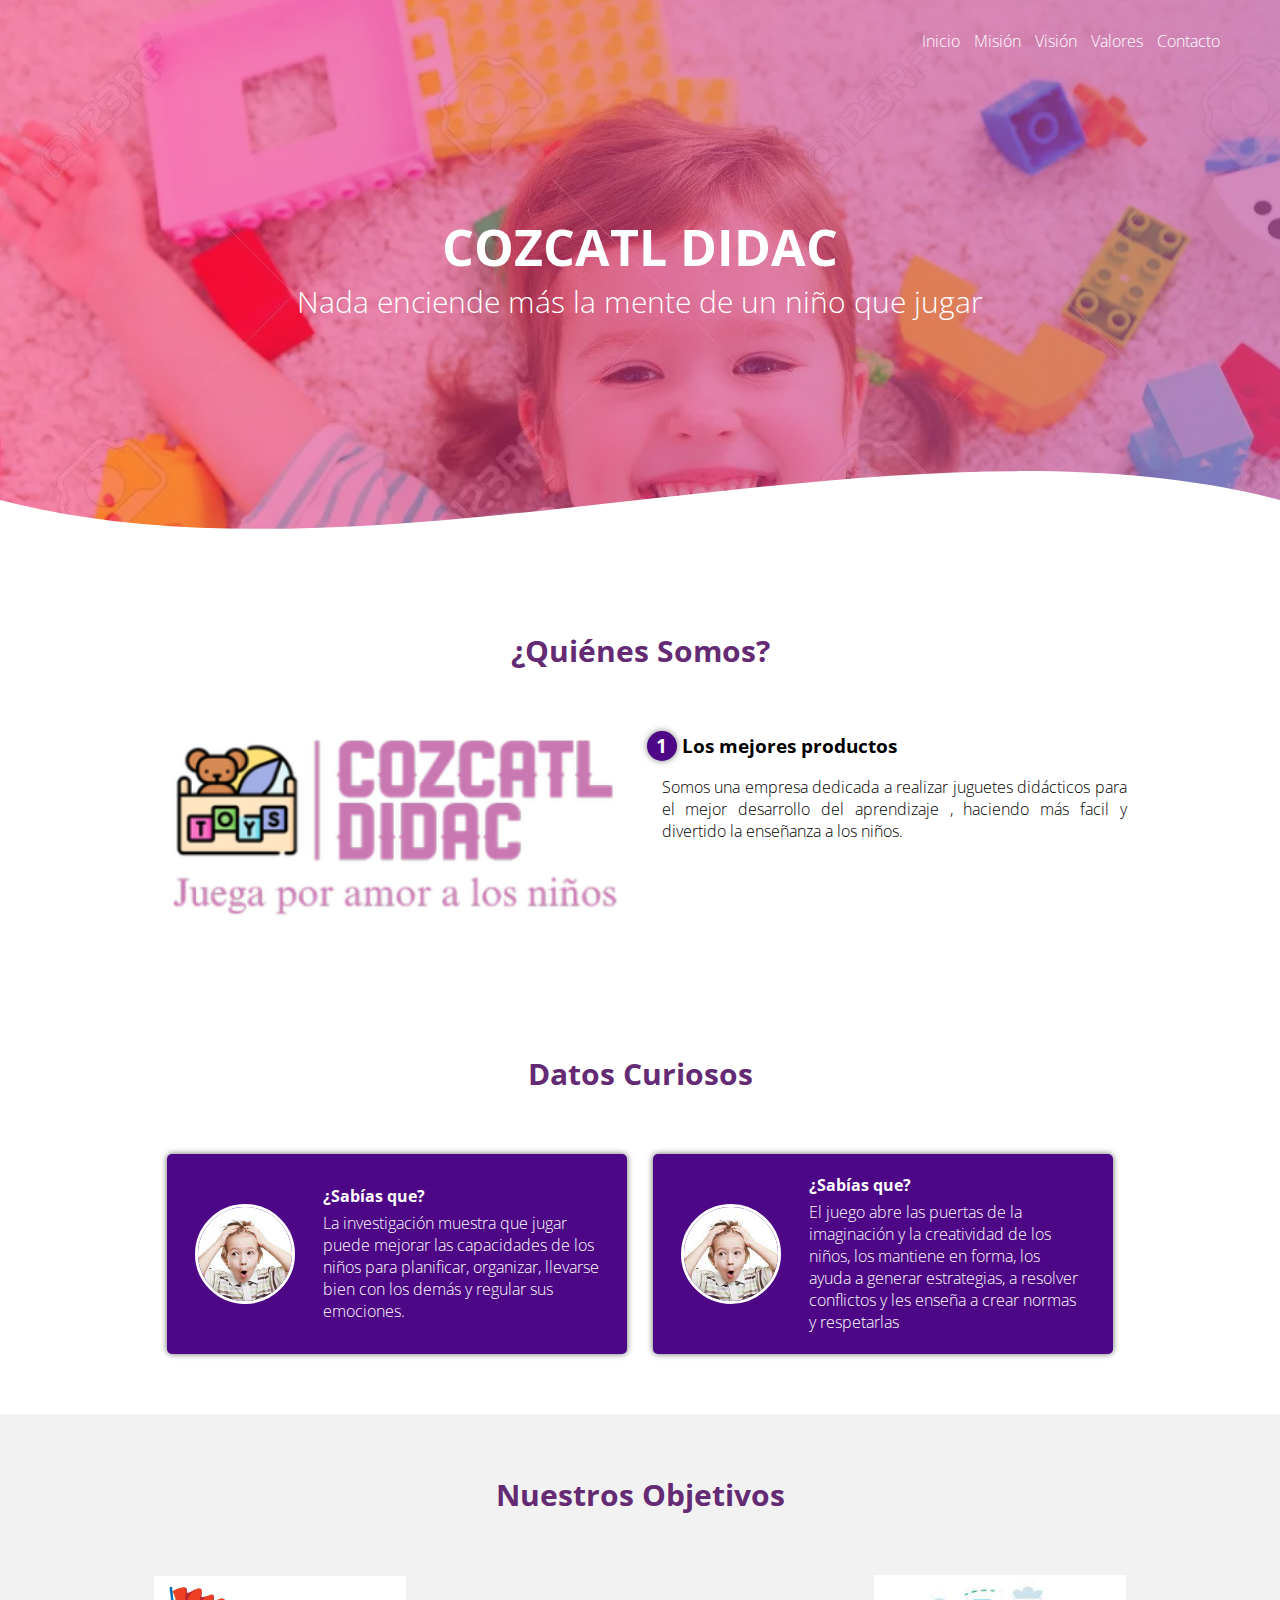
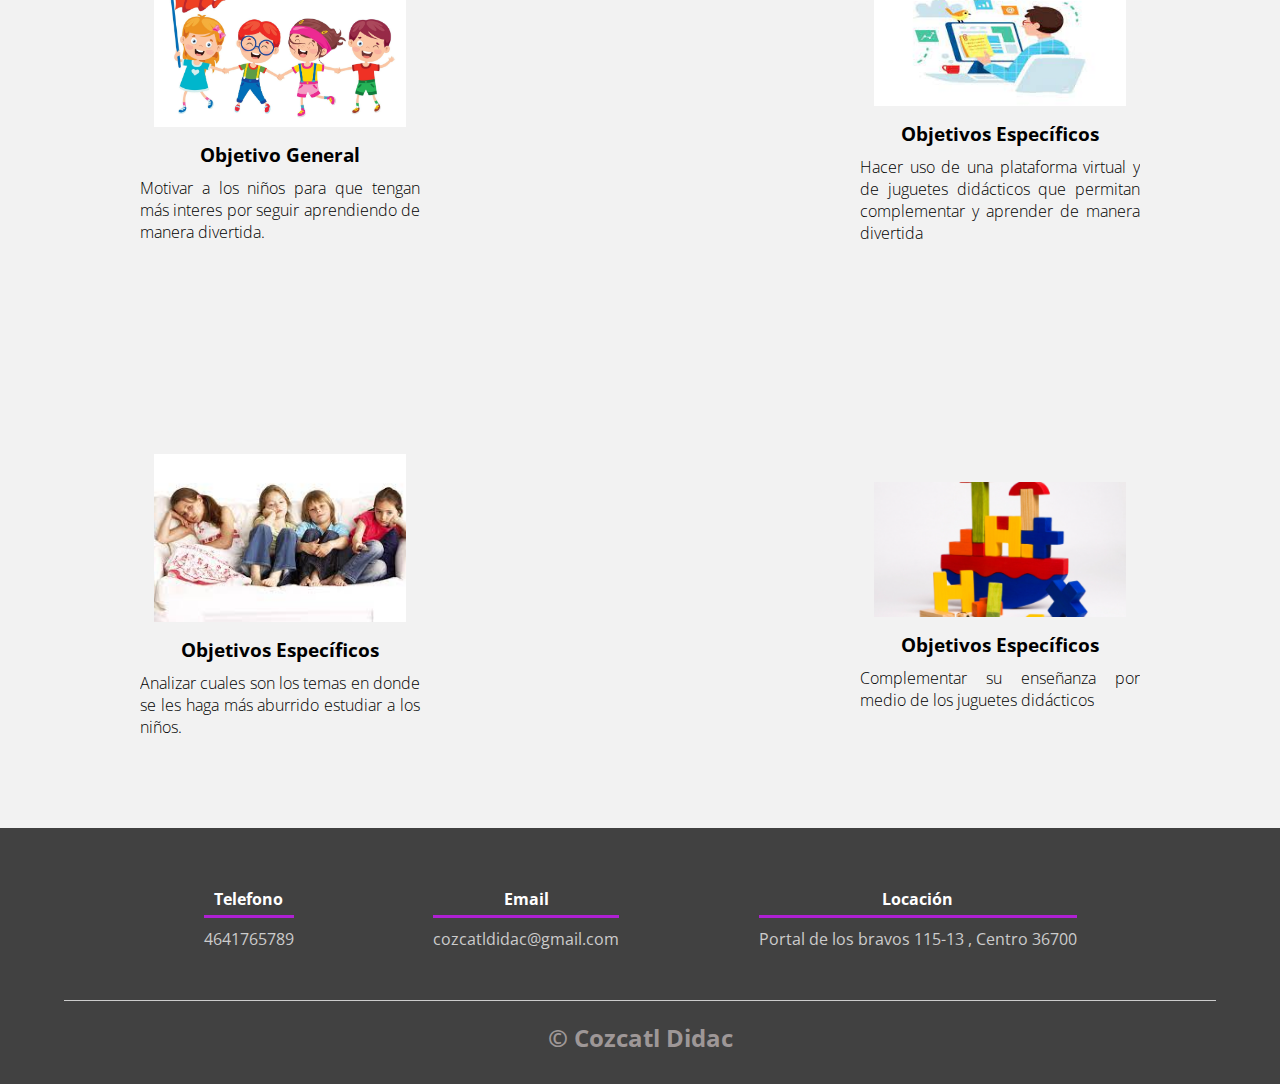
<file: Pagina Cozcatl/index.html>
<!DOCTYPE html>
<html lang="es">

<head>
    <meta charset="UTF-8">
    <meta name="viewport" content="width=device-width, initial-scale=1.0">
    <meta http-equiv="X-UA-Compatible" content="ie=edge">
    <title>Página web Cozcatl  Didac</title>
    <link rel="shortcut icon" href="img/logo.PNG" type="image/x-icon">
    <link rel="stylesheet" href="css/estilos.css">
    <link href="https://fonts.googleapis.com/css?family=Open+Sans:300,400,700,800&display=swap" rel="stylesheet"> 
</head>


<body>
    <header>
        <nav>
            <a href="#">Inicio</a>
            <a href="Mision.html">Misión</a>
            <a href="Vision.html">Visión</a>
            <a href="valores.html">Valores</a>
            <a href="contacto.html">Contacto</a>
        </nav>
        <section class="textos-header">
            <h1>COZCATL DIDAC</h1>
            <h2>Nada enciende más la mente de un niño que jugar</h2>
        </section>
        <div class="wave" style="height: 150px; overflow: hidden;"><svg viewBox="0 0 500 150" preserveAspectRatio="none"
                style="height: 100%; width: 100%;">
                <path d="M0.00,49.98 C150.00,150.00 349.20,-50.00 500.00,49.98 L500.00,150.00 L0.00,150.00 Z"
                    style="stroke: none; fill: #fff;"></path>
            </svg></div>
    </header>
    <main>
        <section class="contenedor sobre-nosotros">
            <h2 class="titulo">¿Quiénes Somos? </h2>
            <div class="contenedor-sobre-nosotros">
                <img src="img/logo.PNG" alt="" class="imagen-about-us">
                <div class="contenido-textos">
                    <h3><span>1</span>Los mejores productos</h3>
                    <p>Somos una empresa dedicada a realizar juguetes didácticos para el mejor desarrollo del
                        aprendizaje , haciendo más facil y divertido la enseñanza a los niños. 
                         </p>
                    
                </div>
        </section>
        <section class="clientes contenedor">
            <h2 class="titulo">Datos Curiosos </h2>
            <div class="cards">
                <div class="card">
                    <img src="img/boy.jpg" alt="">
                    <div class="contenido-texto-card">
                        <h4>¿Sabías que?</h4>
                        <p>La investigación muestra que jugar puede mejorar las capacidades de los niños para planificar, organizar, llevarse bien con los demás 
                            y regular sus emociones.</p>
                    </div>
                </div>
                <div class="card">
                    <img src="img/boy.jpg" alt="">
                    <div class="contenido-texto-card">
                        <h4>¿Sabías que?</h4>
                        <p>El juego abre las puertas de la imaginación y la creatividad de los niños, los mantiene en forma, los ayuda a generar estrategias, 
                            a resolver conflictos y les enseña a crear normas y respetarlas</p>
                    </div>
                </div>
            </div>
        </section>
        <section class="about-services">
            <div class="contenedor">
                <h2 class="titulo">Nuestros Objetivos</h2>
                <div class="servicio-cont">
                    <div class="servicio-ind">
                        <img src="img/moti.jpg" alt="">
                        <h3>Objetivo General</h3>
                        <p>Motivar a los niños para que tengan más interes por seguir aprendiendo de manera divertida.</p>
                    </div>
                    <div class="servicio-ind">
                        <img src="img/virtual.jpg" alt="">
                        <h3>Objetivos Específicos</h3>
                        <p>Hacer uso de una plataforma virtual y de juguetes didácticos  que permitan complementar y aprender 
                            de manera divertida
                        </p>
                    </div>
                </div>
            </div>
        </section>
        <section class="about-services">
            <div class="contenedor">
                <h2 class="titulo"></h2>
                <div class="servicio-cont">
                    <div class="servicio-ind">
                        <img src="img/abuu.jpg" alt="">
                        <h3>Objetivos Específicos</h3>
                        <p>Analizar cuales son los temas en donde se les haga más aburrido 
                            estudiar a los niños.</p>
                    </div>
                    <div class="servicio-ind">
                        <img src="img/didaa.PNG" alt="">
                        <h3>Objetivos Específicos</h3>
                        <p>Complementar su enseñanza por medio de los juguetes didácticos 
                        </p>
                    </div>
                </div>
            </div>
        </section>
        
    </main> 
    </main>
    <footer>
        <div class="contenedor-footer">
            <div class="content-foo">
                <h4>Telefono</h4>
                <p>4641765789</p>
            </div>
            <div class="content-foo">
                <h4>Email</h4>
                <p>cozcatldidac@gmail.com</p>
            </div>
            <div class="content-foo">
                <h4>Locación</h4>
                <p>Portal de los bravos 115-13 , Centro 36700</p>
            </div>
        </div>
        <h2 class="titulo-final">&copy; Cozcatl Didac</h2>
    </footer>
</body>

</html>
</file>
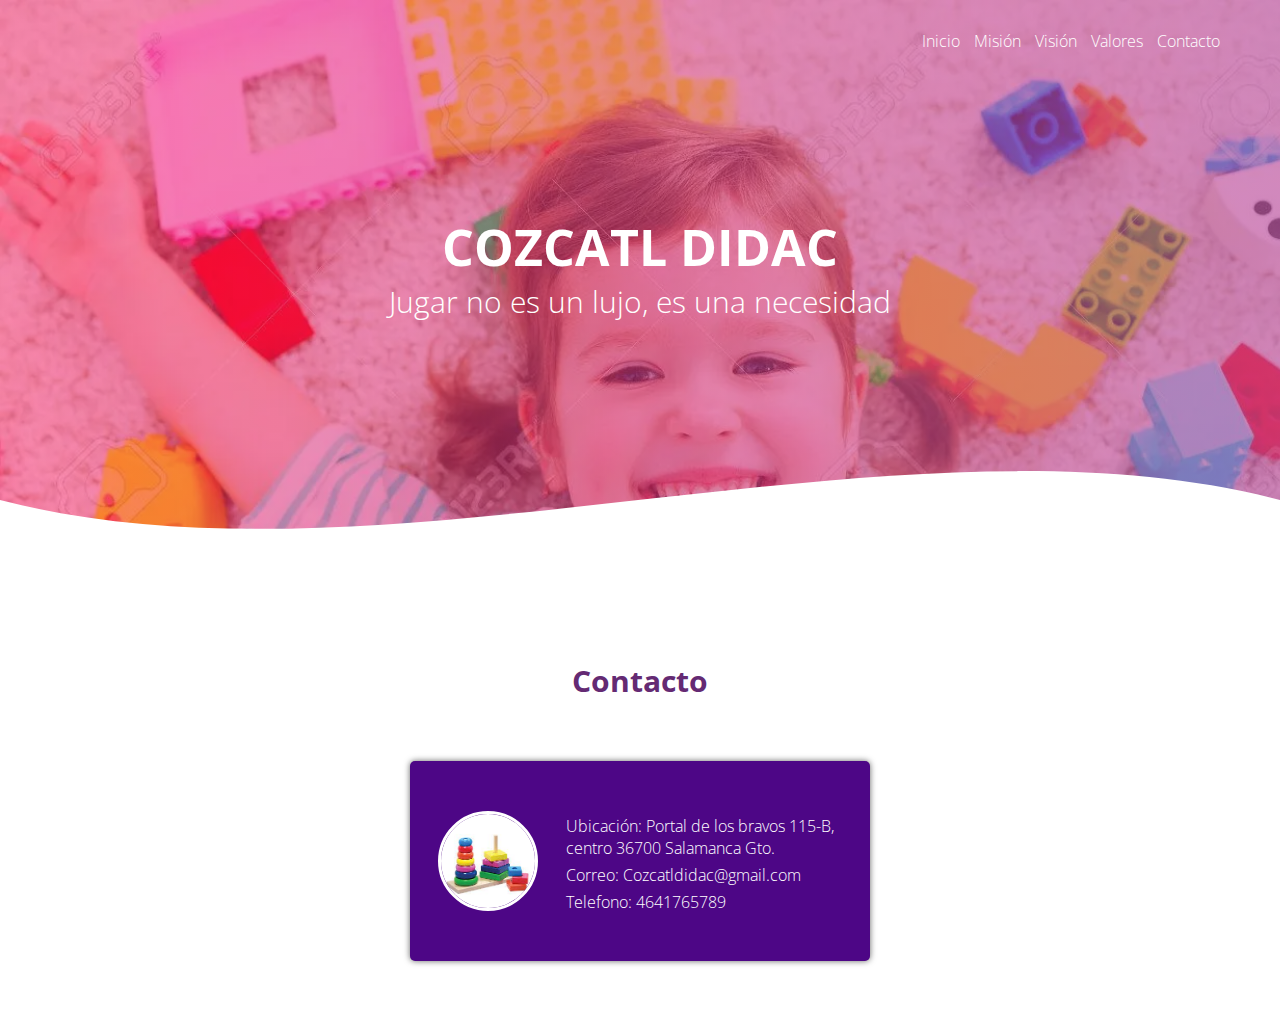
<file: Pagina Cozcatl/contacto.html>
<!DOCTYPE html>
<html lang="es">

<head>
    <meta charset="UTF-8">
    <meta name="viewport" content="width=device-width, initial-scale=1.0">
    <meta http-equiv="X-UA-Compatible" content="ie=edge">
    <title>Página web Cozcatl  Didac</title>
    <link rel="shortcut icon" href="img/logo.PNG" type="image/x-icon">
    <link rel="stylesheet" href="css/estilos.css">
    <link href="https://fonts.googleapis.com/css?family=Open+Sans:300,400,700,800&display=swap" rel="stylesheet"> 
</head>

<body>
    <header>
        <nav>
            <a href="index.html">Inicio</a>
            <a href="#">Misión</a>
            <a href="Vision.html">Visión</a>
            <a href="valores.html">Valores</a>
            <a href="#">Contacto</a>
        </nav>
        <section class="textos-header">
            <h1>COZCATL DIDAC</h1>
            <h2>Jugar no es un lujo, es una necesidad</h2>
        </section>
        <div class="wave" style="height: 150px; overflow: hidden;"><svg viewBox="0 0 500 150" preserveAspectRatio="none"
                style="height: 100%; width: 100%;">
                <path d="M0.00,49.98 C150.00,150.00 349.20,-50.00 500.00,49.98 L500.00,150.00 L0.00,150.00 Z"
                    style="stroke: none; fill: #fff;"></path>
            </svg></div>
    </header>
    <main>
       
        
        <section class="clientes contenedor">
            <h2 class="titulo">Contacto</h2>
            <div class="cards">
                
                <div class="card">
                    <img src="img/juguete.jpg" alt="">
                    <div class="contenido-texto-card">
                        <h4></h4>
                        <p>Ubicación: Portal de los bravos 115-B, centro 36700 Salamanca Gto.</p>
                        <p>Correo: Cozcatldidac@gmail.com</p>
                        <p>Telefono: 4641765789</p>
                    </div>
                </div>
            </div>
        </section>
       
        
    </body>
    
    </html>
</file>
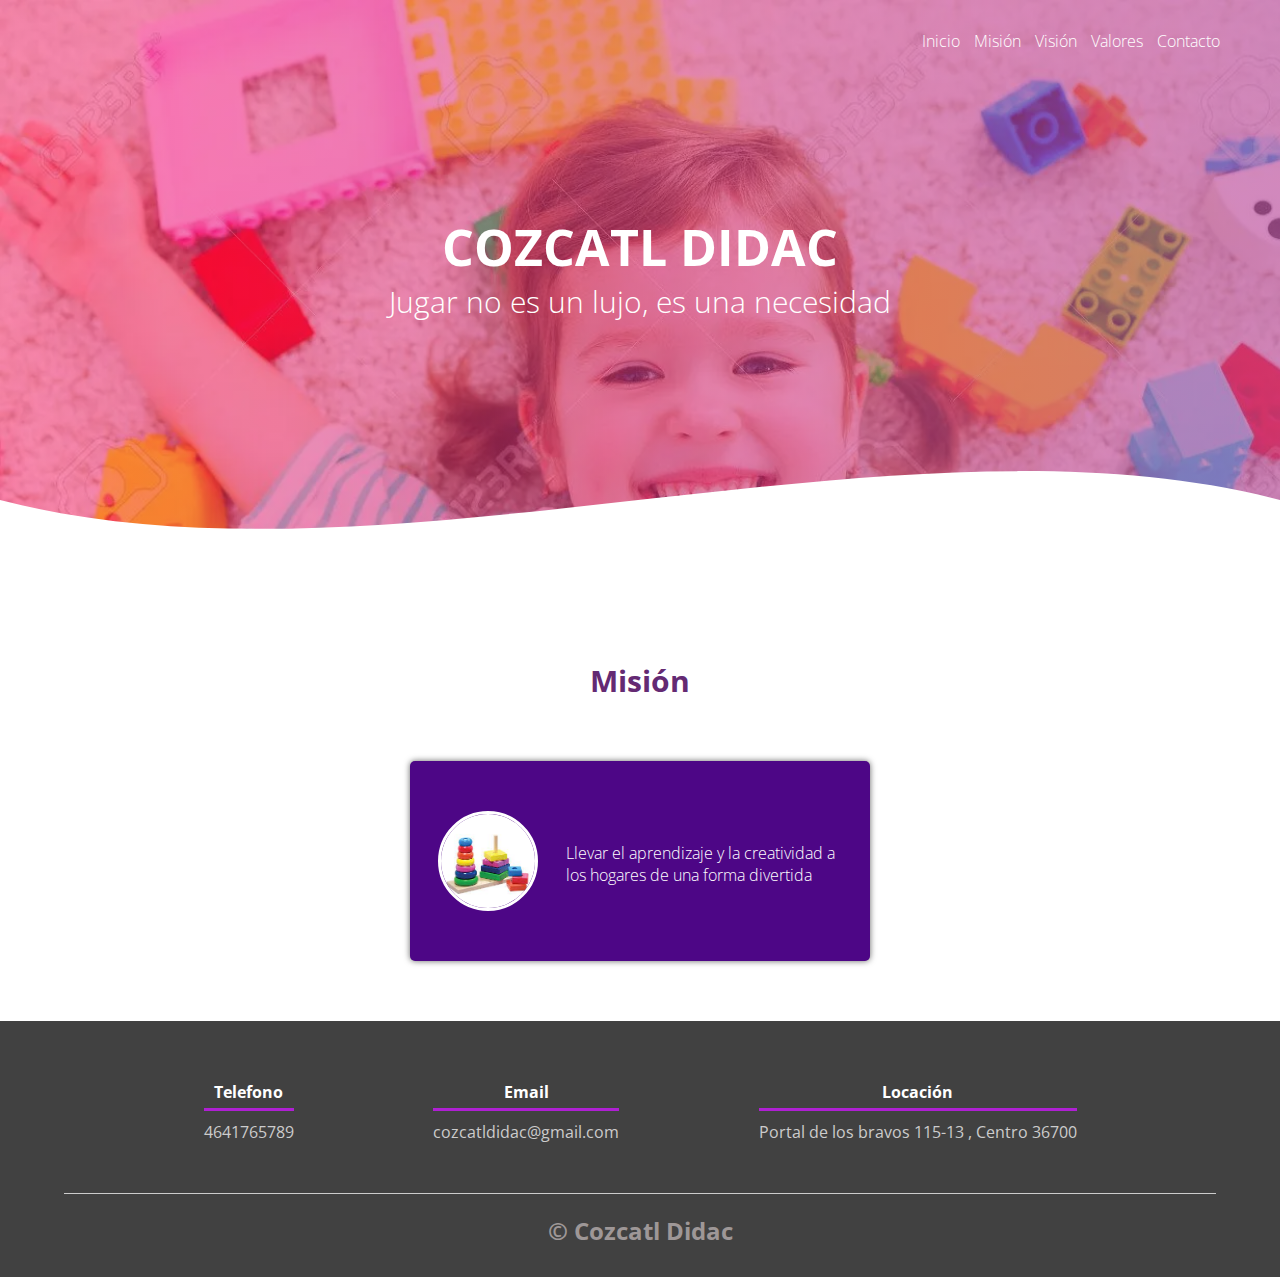
<file: Pagina Cozcatl/Mision.html>
<!DOCTYPE html>
<html lang="es">

<head>
    <meta charset="UTF-8">
    <meta name="viewport" content="width=device-width, initial-scale=1.0">
    <meta http-equiv="X-UA-Compatible" content="ie=edge">
    <title>Página web Cozcatl  Didac</title>
    <link rel="shortcut icon" href="img/logo.PNG" type="image/x-icon">
    <link rel="stylesheet" href="css/estilos.css">
    <link href="https://fonts.googleapis.com/css?family=Open+Sans:300,400,700,800&display=swap" rel="stylesheet"> 
</head>

<body>
    <header>
        <nav>
            <a href="index.html">Inicio</a>
            <a href="#">Misión</a>
            <a href="Vision.html">Visión</a>
            <a href="valores.html">Valores</a>
            <a href="contacto.html">Contacto</a>
        </nav>
        <section class="textos-header">
            <h1>COZCATL DIDAC</h1>
            <h2>Jugar no es un lujo, es una necesidad</h2>
        </section>
        <div class="wave" style="height: 150px; overflow: hidden;"><svg viewBox="0 0 500 150" preserveAspectRatio="none"
                style="height: 100%; width: 100%;">
                <path d="M0.00,49.98 C150.00,150.00 349.20,-50.00 500.00,49.98 L500.00,150.00 L0.00,150.00 Z"
                    style="stroke: none; fill: #fff;"></path>
            </svg></div>
    </header>
    <main>
       
        
        <section class="clientes contenedor">
            <h2 class="titulo">Misión</h2>
            <div class="cards">
                
                <div class="card">
                    <img src="img/juguete.jpg" alt="">
                    <div class="contenido-texto-card">
                        <h4></h4>
                        <p>Llevar el aprendizaje y la creatividad a los hogares de una forma divertida</p>
                    </div>
                </div>
            </div>
        </section>
       
        <footer>
            <div class="contenedor-footer">
                <div class="content-foo">
                    <h4>Telefono</h4>
                    <p>4641765789</p>
                </div>
                <div class="content-foo">
                    <h4>Email</h4>
                    <p>cozcatldidac@gmail.com</p>
                </div>
                <div class="content-foo">
                    <h4>Locación</h4>
                    <p>Portal de los bravos 115-13 , Centro 36700</p>
                </div>
            </div>
            <h2 class="titulo-final">&copy; Cozcatl Didac</h2>
        </footer>
    </body>
    
    </html>
</file>
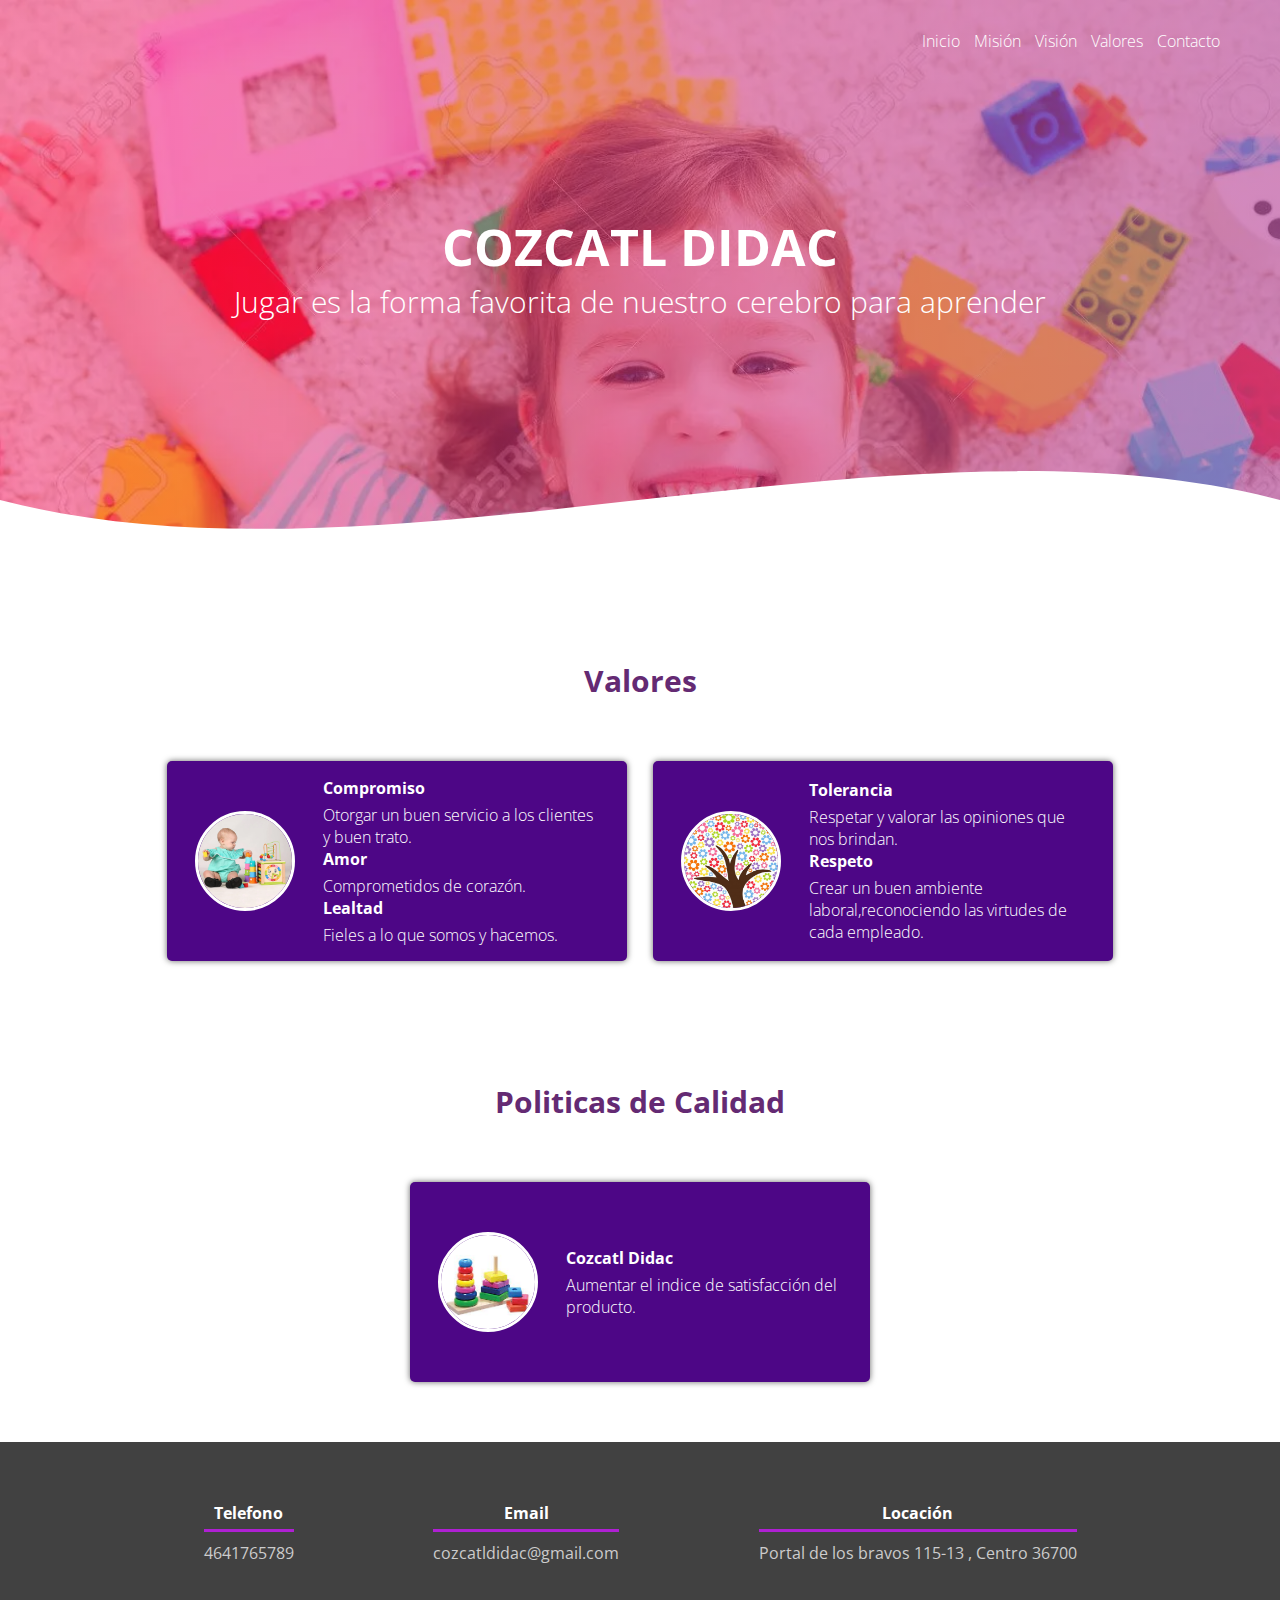
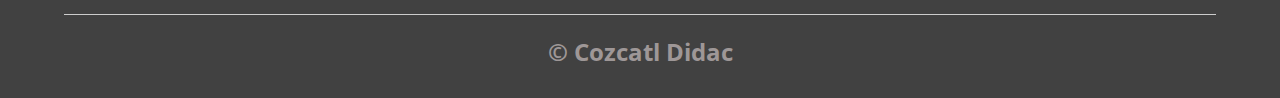
<file: Pagina Cozcatl/valores.html>
<!DOCTYPE html>
<html lang="es">

<head>
    <meta charset="UTF-8">
    <meta name="viewport" content="width=device-width, initial-scale=1.0">
    <meta http-equiv="X-UA-Compatible" content="ie=edge">
    <title>Página web Cozcatl  Didac</title>
    <link rel="shortcut icon" href="img/logo.PNG" type="image/x-icon">
    <link rel="stylesheet" href="css/estilos.css">
    <link href="https://fonts.googleapis.com/css?family=Open+Sans:300,400,700,800&display=swap" rel="stylesheet"> 
</head>

<body>
    <header>
        <nav>
            <a href="index.html">Inicio</a>
            <a href="Mision.html">Misión</a>
            <a href="Vision.html">Visión</a>
            <a href="">Valores</a>
            <a href="contacto.html">Contacto</a>
        </nav>
        <section class="textos-header">
            <h1>COZCATL DIDAC</h1>
            <h2>Jugar es la forma favorita de nuestro cerebro para aprender</h2>
        </section>
        <div class="wave" style="height: 150px; overflow: hidden;"><svg viewBox="0 0 500 150" preserveAspectRatio="none"
                style="height: 100%; width: 100%;">
                <path d="M0.00,49.98 C150.00,150.00 349.20,-50.00 500.00,49.98 L500.00,150.00 L0.00,150.00 Z"
                    style="stroke: none; fill: #fff;"></path>
            </svg></div>
    </header>
    <main>
        <section class="clientes contenedor">
            <h2 class="titulo">Valores</h2>
            <div class="cards">
                <div class="card">
                    <img src="img/wera.webp" alt="">
                    <div class="contenido-texto-card">
                        <h4>Compromiso</h4>
                        <p>Otorgar un buen servicio a los clientes y buen trato.</p>
                        <h4>Amor</h4>
                        <p>Comprometidos de corazón.</p>
                        <h4>Lealtad</h4>
                        <p>Fieles a lo que somos y hacemos.</p>
                    </div>
                </div>
                <div class="card">
                    <img src="img/arbol.jpg" alt="">
                    <div class="contenido-texto-card">
                        <h4>Tolerancia</h4>
                        <p>Respetar y valorar las opiniones que nos brindan.</p>
                        <h4>Respeto</h4>
                        <p>Crear un buen ambiente laboral,reconociendo las virtudes de cada empleado.</p>
                    </div>
                </div>
            </div>
        </section>

                        
        </section>
        <section class="clientes contenedor">
            <h2 class="titulo">Politicas de Calidad</h2>
            <div class="cards">
                <div class="card">
                    <img src="img/juguete.jpg" alt="">
                    <div class="contenido-texto-card">
                        <h4>Cozcatl Didac</h4>
                        <p>Aumentar el indice de satisfacción del producto.</p>
                    </div>
                </div>
                
                </div>
            </div>
        </section>
        
    </main>
    <footer>
        <div class="contenedor-footer">
            <div class="content-foo">
                <h4>Telefono</h4>
                <p>4641765789</p>
            </div>
            <div class="content-foo">
                <h4>Email</h4>
                <p>cozcatldidac@gmail.com</p>
            </div>
            <div class="content-foo">
                <h4>Locación</h4>
                <p>Portal de los bravos 115-13 , Centro 36700</p>
            </div>
        </div>
        <h2 class="titulo-final">&copy; Cozcatl Didac</h2>
    </footer>
</body>

</html>
</file>
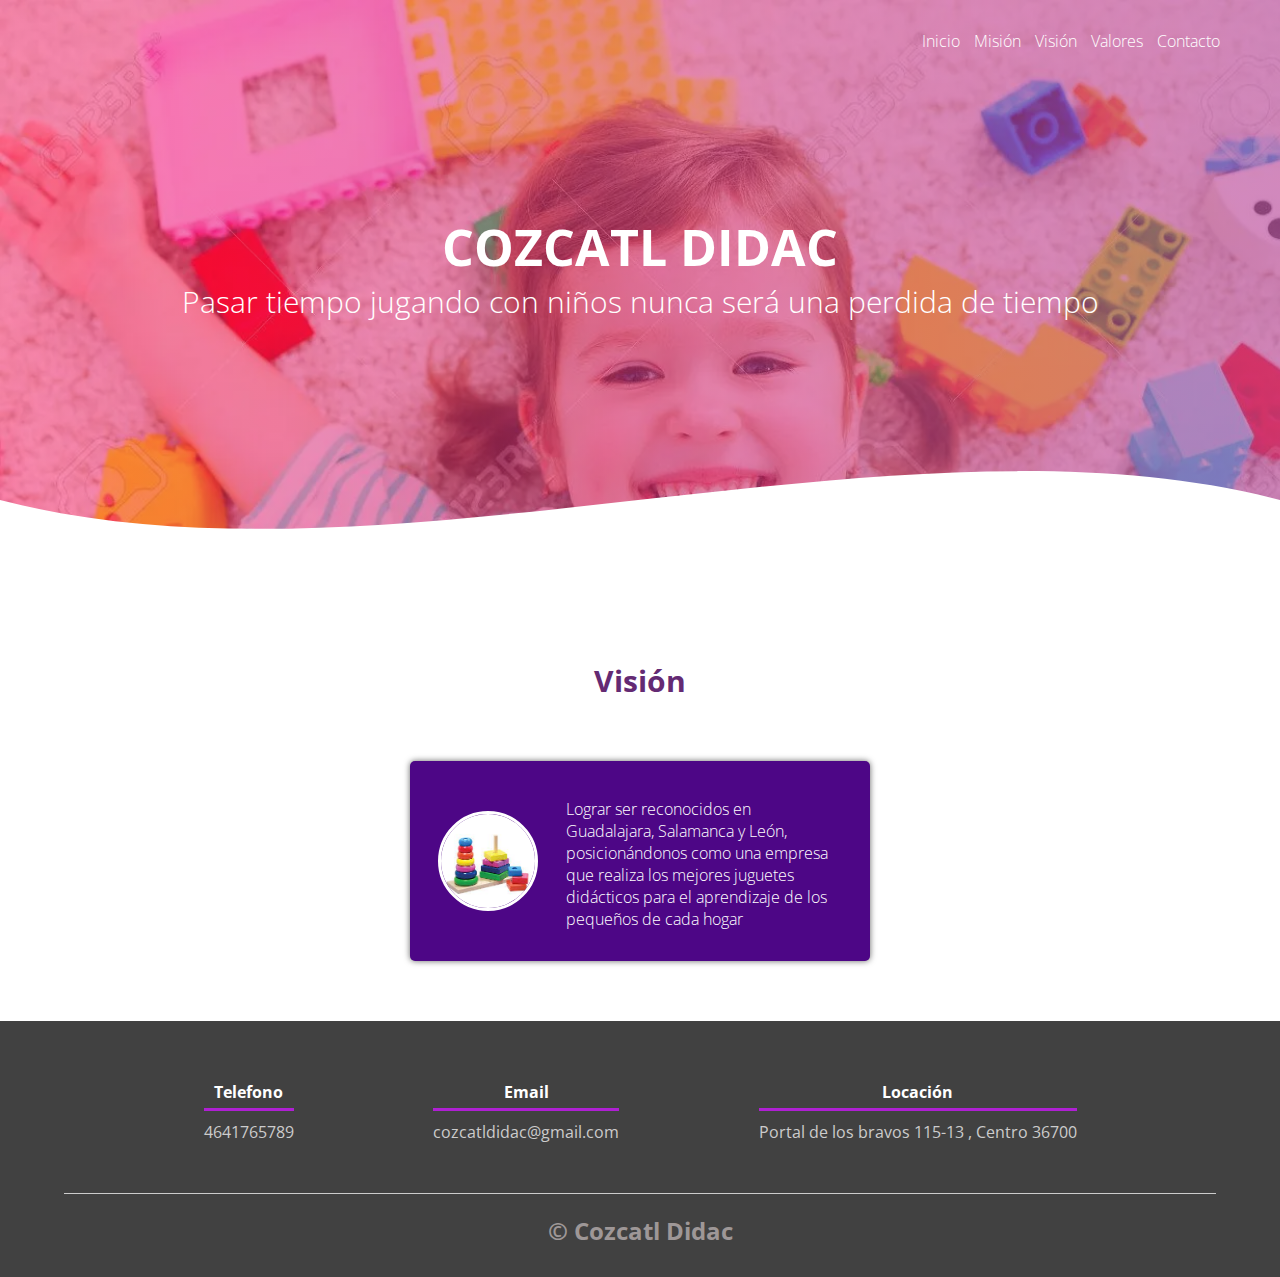
<file: Pagina Cozcatl/Vision.html>
<!DOCTYPE html>
<html lang="es">

<head>
    <meta charset="UTF-8">
    <meta name="viewport" content="width=device-width, initial-scale=1.0">
    <meta http-equiv="X-UA-Compatible" content="ie=edge">
    <title>Página web Cozcatl  Didac</title>
    <link rel="shortcut icon" href="img/logo.PNG" type="image/x-icon">
    <link rel="stylesheet" href="css/estilos.css">
    <link href="https://fonts.googleapis.com/css?family=Open+Sans:300,400,700,800&display=swap" rel="stylesheet"> 
</head>

<body>
    <header>
        <nav>
            <a href="index.html">Inicio</a>
            <a href="Mision.html">Misión</a>
            <a href="">Visión</a>
            <a href="valores.html">Valores</a>
            <a href="contacto.html">Contacto</a>
        </nav>
        <section class="textos-header">
            <h1>COZCATL DIDAC</h1>
            <h2>Pasar tiempo jugando con niños nunca será una perdida de tiempo </h2>
        </section>
        <div class="wave" style="height: 150px; overflow: hidden;"><svg viewBox="0 0 500 150" preserveAspectRatio="none"
                style="height: 100%; width: 100%;">
                <path d="M0.00,49.98 C150.00,150.00 349.20,-50.00 500.00,49.98 L500.00,150.00 L0.00,150.00 Z"
                    style="stroke: none; fill: #fff;"></path>
            </svg></div>
    </header>
    <main>
       
        
        <section class="clientes contenedor">
            <h2 class="titulo">Visión</h2>
            <div class="cards">
                
                <div class="card">
                    <img src="img/juguete.jpg" alt="">
                    <div class="contenido-texto-card">
                        <h4></h4>
                        <p>Lograr ser reconocidos en Guadalajara, Salamanca y León, posicionándonos como una empresa
                            que realiza los mejores juguetes didácticos para el aprendizaje de los pequeños de cada 
                        hogar  </p>
                    </div>
                </div>
            </div>
        </section>
       
        <footer>
            <div class="contenedor-footer">
                <div class="content-foo">
                    <h4>Telefono</h4>
                    <p>4641765789</p>
                </div>
                <div class="content-foo">
                    <h4>Email</h4>
                    <p>cozcatldidac@gmail.com</p>
                </div>
                <div class="content-foo">
                    <h4>Locación</h4>
                    <p>Portal de los bravos 115-13 , Centro 36700</p>
                </div>
            </div>
            <h2 class="titulo-final">&copy; Cozcatl Didac</h2>
        </footer>
    </body>
    
    </html>
</file>
<file: Pagina Cozcatl/css/estilos.css>
* {
    margin: 0;
    padding: 0;
    box-sizing: border-box;
}

body {
    font-family: 'open sans';
}

.contenedor {
    padding: 60px 0;
    width: 90%;
    max-width: 1000px;
    margin: auto;
    overflow: hidden;
}

.titulo {
    color: #642a73;
    font-size: 30px;
    text-align: center;
    margin-bottom: 60px;
}

/* Header */

header {
    width: 100%;
    height: 600px;
    background: #bc4e9c;
    /* fallback for old browsers */
    background: -webkit-linear-gradient(to right, hsla(340, 95%, 50%, 0.459), hsla(317, 45%, 52%, 0.664)), url(../img/logo.PNG);
    /* Chrome 10-25, Safari 5.1-6 */
    background: linear-gradient(to right, hsla(340, 95%, 50%, 0.459), hsla(317, 45%, 52%, 0.664)), url(../img/niñaaa.webp);
    /* W3C, IE 10+/ Edge, Firefox 16+, Chrome 26+, Opera 12+, Safari 7+ */
    background-size: cover;
    background-attachment: fixed;
    position: relative;
}

nav{
    text-align: right;
    padding: 30px 50px 0 0;
}

nav > a{
    color:#fff;
    font-weight: 300;
    text-decoration: none;
    margin-right: 10px;
}

nav > a:hover{
    text-decoration: underline;
}

header .textos-header{
    display: flex;
    height: 430px;
    width: 100%;
    align-items: center;
    justify-content: center;
    flex-direction: column;
    text-align: center;
}

.textos-header h1{
    font-size: 50px;
    color:#fff;
}

.textos-header h2{
    font-size: 30px;
    font-weight: 300;
    color:#fff;
}

.wave{
    position: absolute;
    bottom: 0;
    width: 100%;
}

/* About us */

main .sobre-nosotros{
    padding: 30px 0 60px 0;
}
.contenedor-sobre-nosotros{
    display: flex;
    justify-content: space-evenly;
}

.imagen-about-us{
    width: 48%;
}

.sobre-nosotros .contenido-textos{
    width: 48%;
}

.contenido-textos h3{
    margin-bottom: 15px;
}

.contenido-textos h3 span{
    background: #4d0686;
    color: #fff;
    border-radius: 50%;
    display: inline-block;
    text-align: center;
    width: 30px;
    height: 30px;
    padding: 2px;
    box-shadow: 0 0 6px 0 rgba(0, 0, 0, .5);
    margin-right: 5px;
}

.contenido-textos p{
    padding: 0px 0px 30px 15px;
    font-weight: 300;
    text-align: justify;
}

/* Galeria */


.portafolio{
    background: #f2f2f2;
}

.galeria-port{
    display: flex;
    justify-content: space-evenly;
    flex-wrap: wrap;
}

.imagen-port{
    width: 24%;
    margin-bottom: 10px;
    overflow: hidden;
    position: relative;
    cursor: pointer;
    box-shadow: 0 0 6px 0 rgba(0, 0, 0, .5);
}

.imagen-port > img{
    width: 100%;
    height: 100%;
    object-fit: cover;
    display: block;
}

.hover-galeria{
    position: absolute;
    width: 100%;
    height: 100%;
    top: 0;
    transform: scale(0);
    background: hsla(273,91%,27%, 0.7);
    transition: transform .5s;
    display: flex;
    justify-content: center;
    align-items: center;
    flex-direction: column;
}

.hover-galeria img{
    width: 50px;
}

.hover-galeria p{
    color: #fff;
}

.imagen-port:hover .hover-galeria{
    transform: scale(1);
}

/* Clients */

.cards{
    display: flex;
    justify-content: space-evenly;
}

.cards .card{
    background: #4d0686;
    display: flex;
    width: 46%;
    height: 200px;
    align-items: center;
    justify-content: space-evenly;
    border-radius: 5px;
    box-shadow: 0 0 6px 0 rgba(0, 0, 0, 0.6);
}

.cards .card img{
    width: 100px;
    height: 100px;
    object-fit: cover;
    border: 3px solid #fff;
    border-radius: 50%;
    display: block;
}

.cards .card > .contenido-texto-card{
    width: 60%;
    color: #fff;
}

.cards .card > .contenido-texto-card p{
    font-weight: 300;
    padding-top: 5px;
}

/*  Our team */

.about-services{
    background: #f2f2f2;
    padding-bottom: 30px;
}


.servicio-cont{
    display:flex;
    justify-content: space-between;
    align-items: center;
}

.servicio-ind{
    width: 28%;
    text-align: center;
}

.servicio-ind img{
    width: 90%;
}

.servicio-ind h3{
    margin: 10px 0;
}

.servicio-ind p{
    font-weight: 300;
    text-align: justify;
}

/* footer */

footer{
    background: #414141;
    padding: 60px 0 30px 0;
    margin: auto;
    overflow: hidden;
}

.contenedor-footer{
    display: flex;
    width: 90%;
    justify-content: space-evenly;
    margin: auto;
    padding-bottom: 50px;
    border-bottom: 1px solid #ccc;
}

.content-foo{
    text-align: center;
}

.content-foo h4{
    color: #fff;
    border-bottom: 3px solid #af20d3;
    padding-bottom: 5px;
    margin-bottom: 10px;
}

.content-foo p{
    color: #ccc;
}

.titulo-final{
    text-align: center;
    font-size: 24px;
    margin: 20px 0 0 0;
    color: #9e9797;
}

@media screen and (max-width:900px){
    header{
        background-position: center;
    }

    .contenedor-sobre-nosotros{
        flex-direction: column;
        justify-content: center;
        align-items: center;
    }

    .sobre-nosotros .contenido-textos{
        width: 90%;
    }

    .imagen-about-us{
        width: 90%;
    }

    /* Galeria */

    .imagen-port{
        width: 44%;
    }

    /* Clientes */

    .cards{
        flex-direction: column;
        justify-content: center;
        align-items: center;
    }

    .cards .card{
        width: 90%;
    }

    .cards .card:first-child{
        margin-bottom: 30px;
    }

    /* servicios */

    .servicio-cont{
        justify-content: center;
        flex-direction: column;
    }

    .servicio-ind{
        width: 100%;
        text-align: center;
    }

    .servicio-ind:nth-child(1), .servicio-ind:nth-child(2){
        margin-bottom: 60px;
    }

    .servicio-ind img{
        width: 90%;
    }
}

@media screen and (max-width:500px){
    nav{
        text-align: center;
        padding: 30px 0 0 0;
    }

    nav > a{
        margin-right: 5px;
    }

    .textos-header h1{
        font-size: 35px;
    }

    .textos-header h2{
        font-size: 20px;
    }

    /* ABOUT US */

    .imagen-about-us{
        margin-bottom: 60px;
        width: 99%;
    }

    .sobre-nosotros .contenido-textos{
        width: 95%;
    }

    /* Galeria */

    .imagen-port{
        width: 95%;
    }

    /* Clients */

    .cards .card{
        height: 450px;
        display: flex;
        flex-direction: column;
        align-items: center;
    }

    .cards .card img{
        width: 90px;
        height: 90px;
    }

    /* Footer */

    .contenedor-footer{
        flex-direction: column;
        border: none;
    }

    .content-foo{
        margin-bottom: 20px;
        text-align: center;
    }

    .content-foo h4{
        border: none;
    }

    .content-foo p{
        color: #ccc;
        border-bottom: 1px solid #f2f2f2;
        padding-bottom: 20px;
    }

    .titulo-final{
        font-size: 20px;
    }
}
</file>
